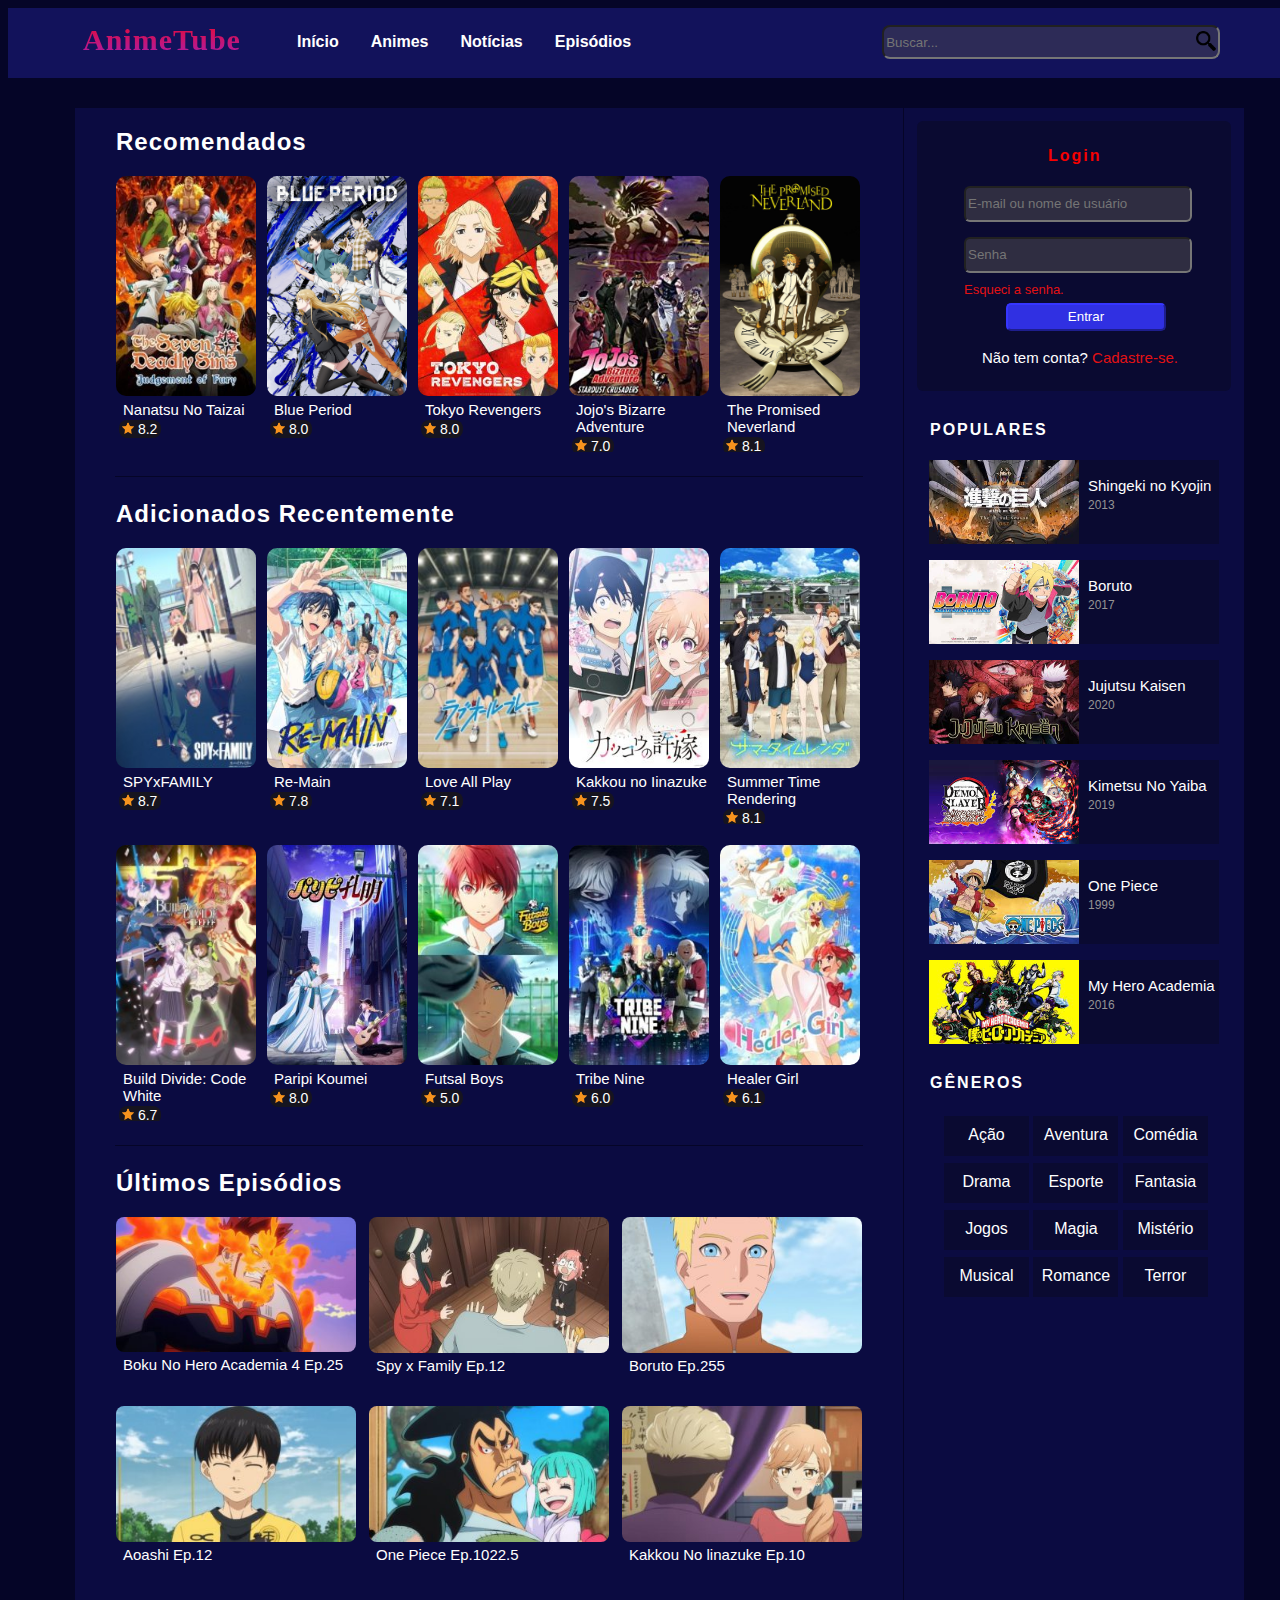
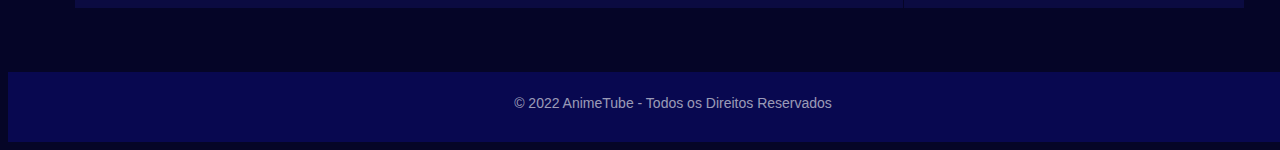
<file: web_1periodo_listas/siteprova/index.html>
<!DOCTYPE html>
<html>
<head>
    <meta charset="UTF-8">
    <title>AnimeTube</title>
    <link rel="stylesheet" href="style.css">
    <link rel="icon" href="icon.ico">
</head>
<body>
  <div id="container">
       <div class="nav">
        <a id="nomesite">AnimeTube</a>
        <a href='#'>Início</a>
           <a href='#'>Animes</a>
           <a href="#">Notícias</a>
           <a href='#'>Episódios</a>
        <form>
          <input type="text" id="busca" placeholder="Buscar..." name="busca"/>
          <input type='button' id="botaobusca"/>
          <img src="busca.png" id="iconebusca"/>
          </form>
       </div>
      
       
      <div id="content">
        
        <h2>Recomendados</h2>

        <div class='divRe'>
          <img class ='imgRedentro' src="nanatsu.jpg"/>
          <a href='#'>Nanatsu No Taizai</a>
           <div class='divstar'>
             <img class='star' src="star.png"/> 8.2
           </div>
        </div>
         
      <div class='divRe' id='divespaço'>
        <img class ='imgRedentro'src="blue.jpg"/>
        <a href='#'>Blue Period</a>
         <div class='divstar'>
           <img class='star' src="star.png"/> 8.0
         </div>
      </div>

      <div class='divRe' id='divespaço'>
        <img class ='imgRedentro'src="tokyo.jpg"/>
        <a href='#'>Tokyo Revengers</a>
         <div class='divstar'>
           <img class='star' src="star.png"/> 8.0
         </div>
      </div>

      <div class='divRe' id='divespaço'>
        <img class ='imgRedentro'src="jojo.jpg"/>
        <a href='#'>Jojo's Bizarre Adventure</a>
         <div class='divstar'>
           <img class='star' src="star.png"/> 7.0
         </div>
      </div>

      <div class='divRe' id='divespaço'>
        <img class ='imgRedentro'src="neverland.jpg"/>
        <a href='#'>The Promised Neverland</a>
         <div class='divstar'>
           <img class='star' src="star.png"/> 8.1
         </div>
      </div>

      <hr color='#050527' size=1/>

      <h2 id="add">Adicionados Recentemente</h2>

      <div class="divRe">
          <img class="imgRedentro" src="spy.jpg"/>
          <a href="#">SPYxFAMILY</a>
          <div class='divstar'>
            <img class='star' src="star.png"/> 8.7
          </div>
      </div>

      <div class="divRe" id="divespaço">
        <img class="imgRedentro" src="remain.jpg"/>
        <a href="#">Re-Main</a>
        <div class='divstar'>
          <img class='star' src="star.png"/> 7.8
        </div>
      </div>

      <div class="divRe" id="divespaço">
        <img class="imgRedentro" src="loveall.jpg"/>
        <a href="#">Love All Play</a>
        <div class='divstar'>
          <img class='star' src="star.png"/> 7.1
        </div>
      </div>

      <div class="divRe" id="divespaço">
        <img class="imgRedentro" src="kakkou.jpg"/>
        <a href="#">Kakkou no Iinazuke</a>
        <div class='divstar'>
          <img class='star' src="star.png"/> 7.5
        </div>
      </div>

      <div class="divRe" id="divespaço">
        <img class="imgRedentro" src="summer.jpg"/>
        <a href="#">Summer Time Rendering</a>
        <div class='divstar'>
          <img class='star' src="star.png"/> 8.1
        </div>
      </div>
      
      <div id="espaço" class="divRe">
        <img class="imgRedentro" src="build.jpg"/>
        <a href="#">Build Divide: Code White</a>
        <div class='divstar'>
          <img class='star' src="star.png"/> 6.7
        </div>
     </div>
      
     <div class="divRe" id="divespaço">
      <img class="imgRedentro" src="paripi.jpg"/>
      <a href="#">Paripi Koumei</a>
      <div class='divstar'>
        <img class='star' src="star.png"/> 8.0
      </div>
     </div>

     <div class="divRe" id="divespaço">
      <img class="imgRedentro" src="boys.jpg"/>
      <a href="#">Futsal Boys</a>
      <div class='divstar'>
        <img class='star' src="star.png"/> 5.0
      </div>
     </div>

     <div class="divRe" id="divespaço">
      <img class="imgRedentro" src="tribe.jpg"/>
      <a href="#">Tribe Nine</a>
      <div class='divstar'>
        <img class='star' src="star.png"/> 6.0
      </div>
    </div>

    <div class="divRe" id="divespaço">
      <img class="imgRedentro" src="healer.jpg"/>
      <a href="#">Healer Girl</a>
      <div class='divstar'>
        <img class='star' src="star.png"/> 6.1
      </div>
    </div>
    <hr color='#050527' size=1/>
    
    <h2 id="ultimoseps">Últimos Episódios</h2>
     
    <div class="episodios" >
      <img class="imgeps" src="bokuep25.jpg"/>
      <a href="#">Boku No Hero Academia 4 Ep.25</a>
    </div>

    <div class="episodios" id="divespaço">
      <img class="imgeps" src="spyep12.jpg"/>
      <a href="#">Spy x Family Ep.12</a>
    </div>

    <div class="episodios" id="divespaço">
      <img class="imgeps" src="borutoep255.jpg"/>
      <a href="#">Boruto Ep.255</a>
    </div>

    <div class="episodios">
      <img class="imgeps" src="aoashiep12.jpg"/>
      <a href="#">Aoashi Ep.12</a>
    </div>

    <div class="episodios" id="divespaço">
      <img class="imgeps" src="oneep1022.5.jpg"/>
      <a href="#">One Piece Ep.1022.5</a>
    </div>

    <div class="episodios" id="divespaço">
      <img class="imgeps" src="kakkouep10.jpg"/>
      <a href="#">Kakkou No linazuke Ep.10</a>
    </div>

    </div>
       

                     <!--divs do right-->
       <div id="right">

          <div class="login">
      
            <form>
              <fieldset method="POST">
                <h4>Login</h4>
                <input id="email" type="email" name="email" placeholder="E-mail ou nome de usuário" required/>

                <input id="password" type="password" name="password" placeholder="Senha" required/>

                <a href="#" id="esquecisenha">Esqueci a senha.</a>

                <input type="button" id='buttonlogin' value="Entrar"/>
                <p>Não tem conta? <a href='#' id="cadastro">Cadastre-se.</a></p>
                
              </fieldset>
            </form>

          </div>


          <h4>POPULARES</h4>

          <div id="divimg" class="divimagem">
            
           <img src="attack.jpg" class='img'/>
             <div class='poptxt'>
               <a href="#">Shingeki no Kyojin </a>
               <p class="anos">2013</p>
             </div>
          </div>

          <div id="divimg2" class="divimagem">

            <img src="boruto.jpg"class='img'/>
            <div class="poptxt">
            <a href="#">Boruto </a>
            <p class="anos">2017</p>
            </div>
          </div>

          <div id="divimg3" class="divimagem">
            
            <img src="jujutsu.jpg" class='img'/>
              <div class='poptxt'>
                <a href="#">Jujutsu Kaisen </a>
                <p class="anos">2020</p>
              </div>
           </div>

          <div id="divimg4" class="divimagem">
            
            <img src="kimetsu.jpg" class='img'/>
              <div class='poptxt'>
                <a href="#">Kimetsu No Yaiba </a>
                <p class="anos">2019</p>
              </div>
           </div>

           <div id="divimg5" class="divimagem">
            
            <img src="one.jpg" class='img'/>
              <div class='poptxt'>
                <a href="#">One Piece </a>
                <p class="anos">1999</p>
              </div>
           </div>

           <div id="divimg6" class="divimagem">
            
            <img src="boku.jpg" class='img'/>
              <div class='poptxt'>
                <a href="#">My Hero Academia</a>
                <p class="anos">2016</p>
              </div>
           </div>

           <h4>GÊNEROS</h4>

           <div id="ação" class="divgeneros">
            <a href="#">Ação</a>
           </div>

           <div class="divgeneros">
            <a href="#">Aventura</a>
           </div>

           <div class="divgeneros">
            <a href="#">Comédia</a>
           </div>

           <div id="drama" class="divgeneros">
            <a href="#">Drama</a>
           </div>

           <div  class="divgeneros">
            <a href="#">Esporte</a>
           </div>

           <div  class="divgeneros">
            <a href="#">Fantasia</a>
           </div>

           <div id="jogos" class="divgeneros">
            <a href="#">Jogos</a>
           </div>

           <div  class="divgeneros">
            <a href="#">Magia</a>
           </div>

           <div  class="divgeneros">
            <a href="#">Mistério</a>
           </div>

           <div id="musical" class="divgeneros">
            <a href="#">Musical</a>
           </div>

           <div  class="divgeneros">
            <a href="#">Romance</a>
           </div>

           <div  class="divgeneros">
            <a href="#">Terror</a>
           </div>

       
        </div>

    <div id="footer">
     <p> © 2022 AnimeTube - Todos os Direitos Reservados </p>
    </div>
    </div>
</body>
</html>
</file>
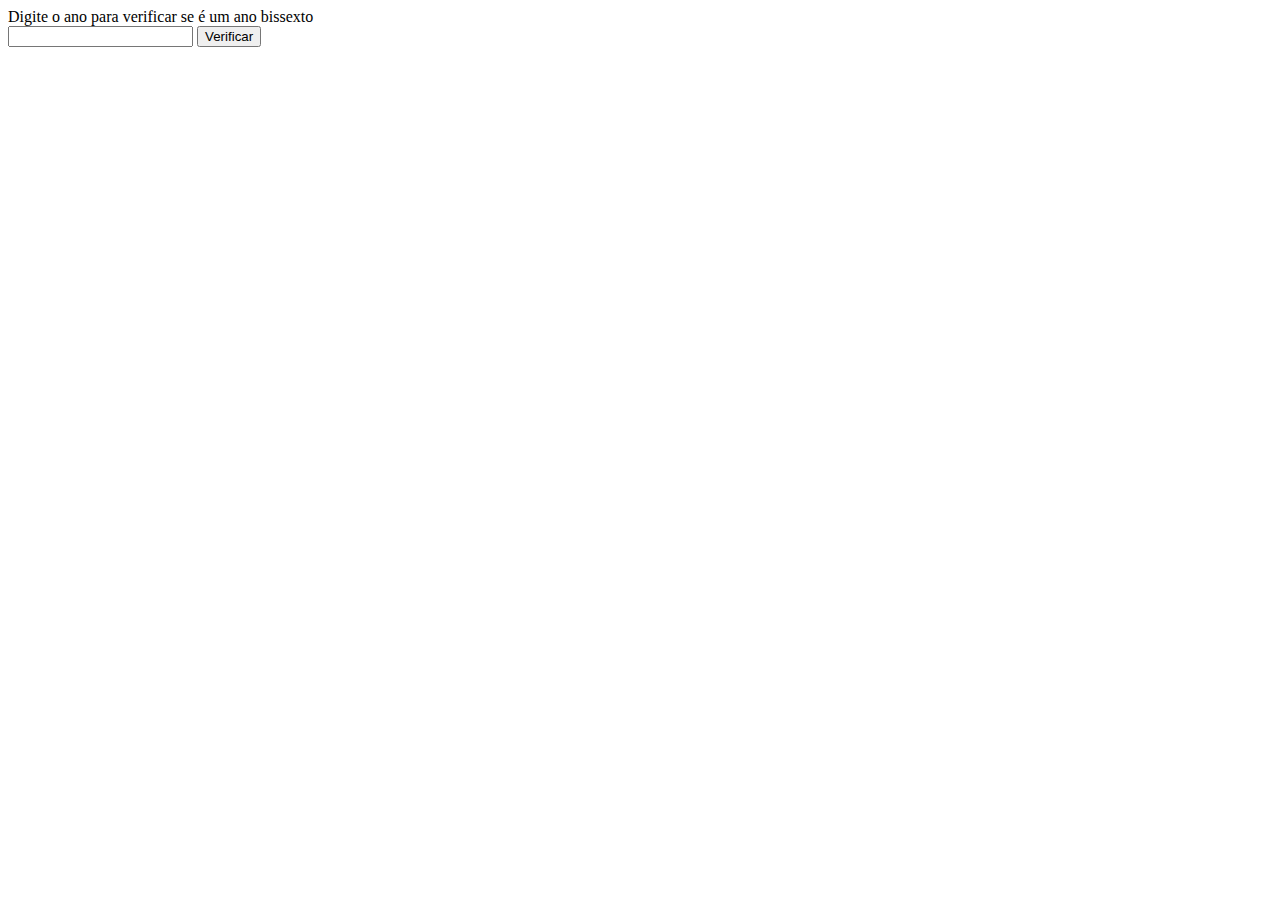
<file: Web_2periodo_exercicios/exercicio_aula8/index.html>
<!DOCTYPE html>
<html lang="pt-br">
<head>
    <meta charset="UTF-8">
    <meta http-equiv="X-UA-Compatible" content="IE=edge">
    <meta name="viewport" content="width=device-width, initial-scale=1.0">
    <title>Document</title>
</head>
<body>
    <!--QUESTAO 4  -->

    <!-- <div>
    <input class="numero"/> 
    <button class="btn-calcular" type="button" onclick="calcularQuadrada()">Calcular</button>
    <p id="resposta"></p>
    </div> -->

    <!-- QUESTAO 5 -->

    <!-- <div>
        Digite os valores para verificar se é um triângulo<br> 
        <input id="lado1"/>
        <input id="lado2"/>
        <input id="lado3"/>
        <button onclick="verificarTriangulo()" type="button">Verificar</button>
        <br>
        <div id="resp"></div>
    </div> -->

    <!-- QUESTÃO 6 -->

    <div>
        Digite o ano para verificar se é um ano bissexto<br>
        <input id="ano"/>
        <button onclick="verificarAno()" type="button">Verificar</button><br>
        <div id="resp"></div>
    </div>



    <script src="script.js"></script>
</body>
</html>
</file>
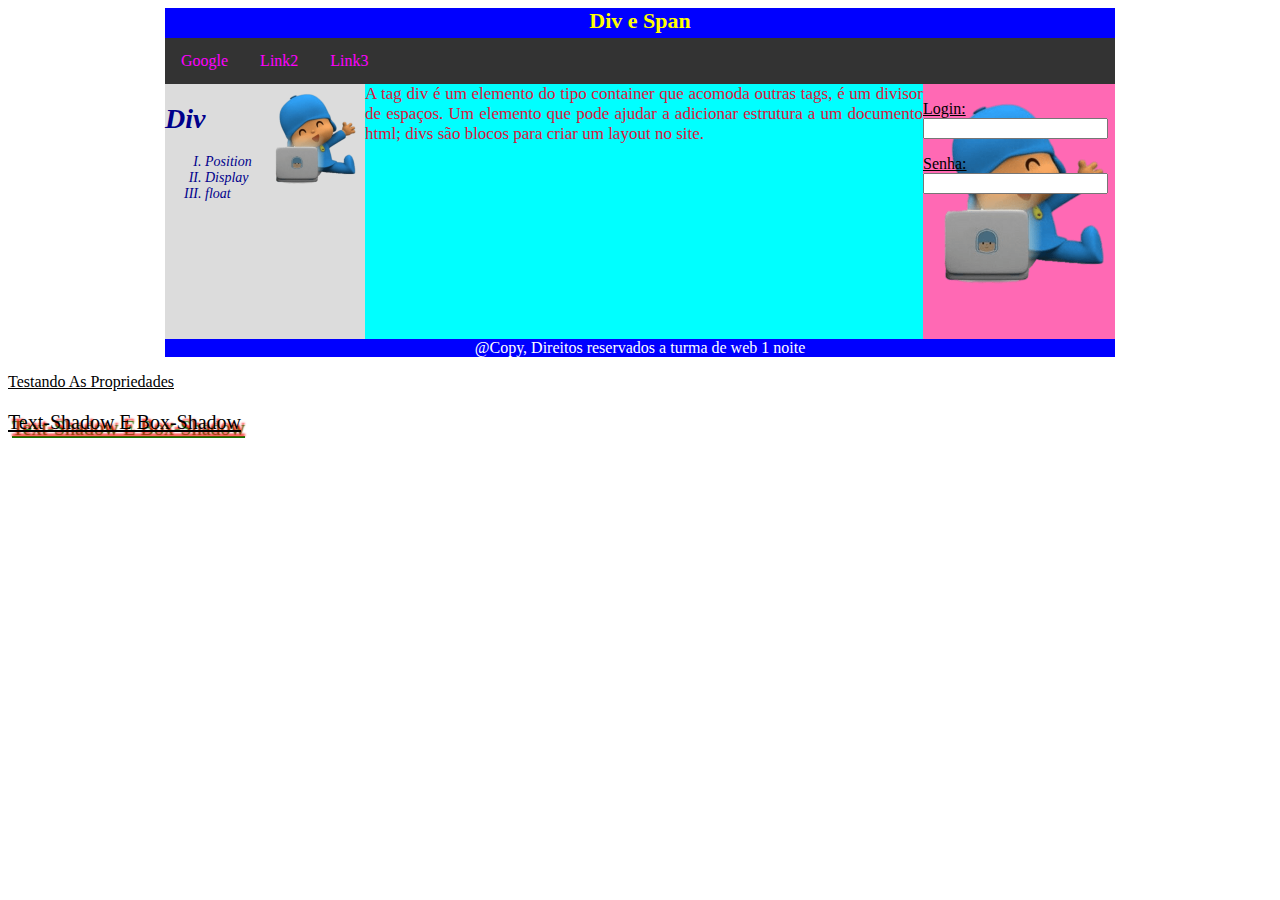
<file: web_1periodo_listas/aula 8 20-05/aula8.html>
<!DOCTYPE html>
<html>

<head>
    <meta charset="UTF-8">
    <title>DIV</title>
    <link rel="stylesheet" href="aula8.css">
</head>

<body>

    <div id="container">

        <div id="header">Div e Span</div>

        <div class="nav">
            <a href="https://www.google.com.br/"target='_blank'>Google</a>
            <a href="#">Link2</a>
            <a href="#">Link3</a>
        </div>

      <div id="left">
        <h1>Div</h1>
          <ol type="I">
              <li>Position</li>
              <li>Display</li>
              <li>float</li>
          </ol>
      </div>

      <div id="content">
        A tag div é um elemento do tipo container que acomoda outras tags, é um divisor de espaços. Um elemento que pode ajudar a adicionar estrutura a um documento html; divs são blocos para criar um layout no site.
      </div>

      <div id="right">
        <form>
            <p>Login:<input type='text'/></p>
            <p>Senha:<input type='password'/></p>
        </form>
      </div>

      <div id="footer">@Copy, Direitos reservados a turma de web 1 noite</div>  

    </div>

    <p> testando as propriedades</p>

    <p id="a">Text-Shadow e box-shadow</p>
</body>
</html>
</file>
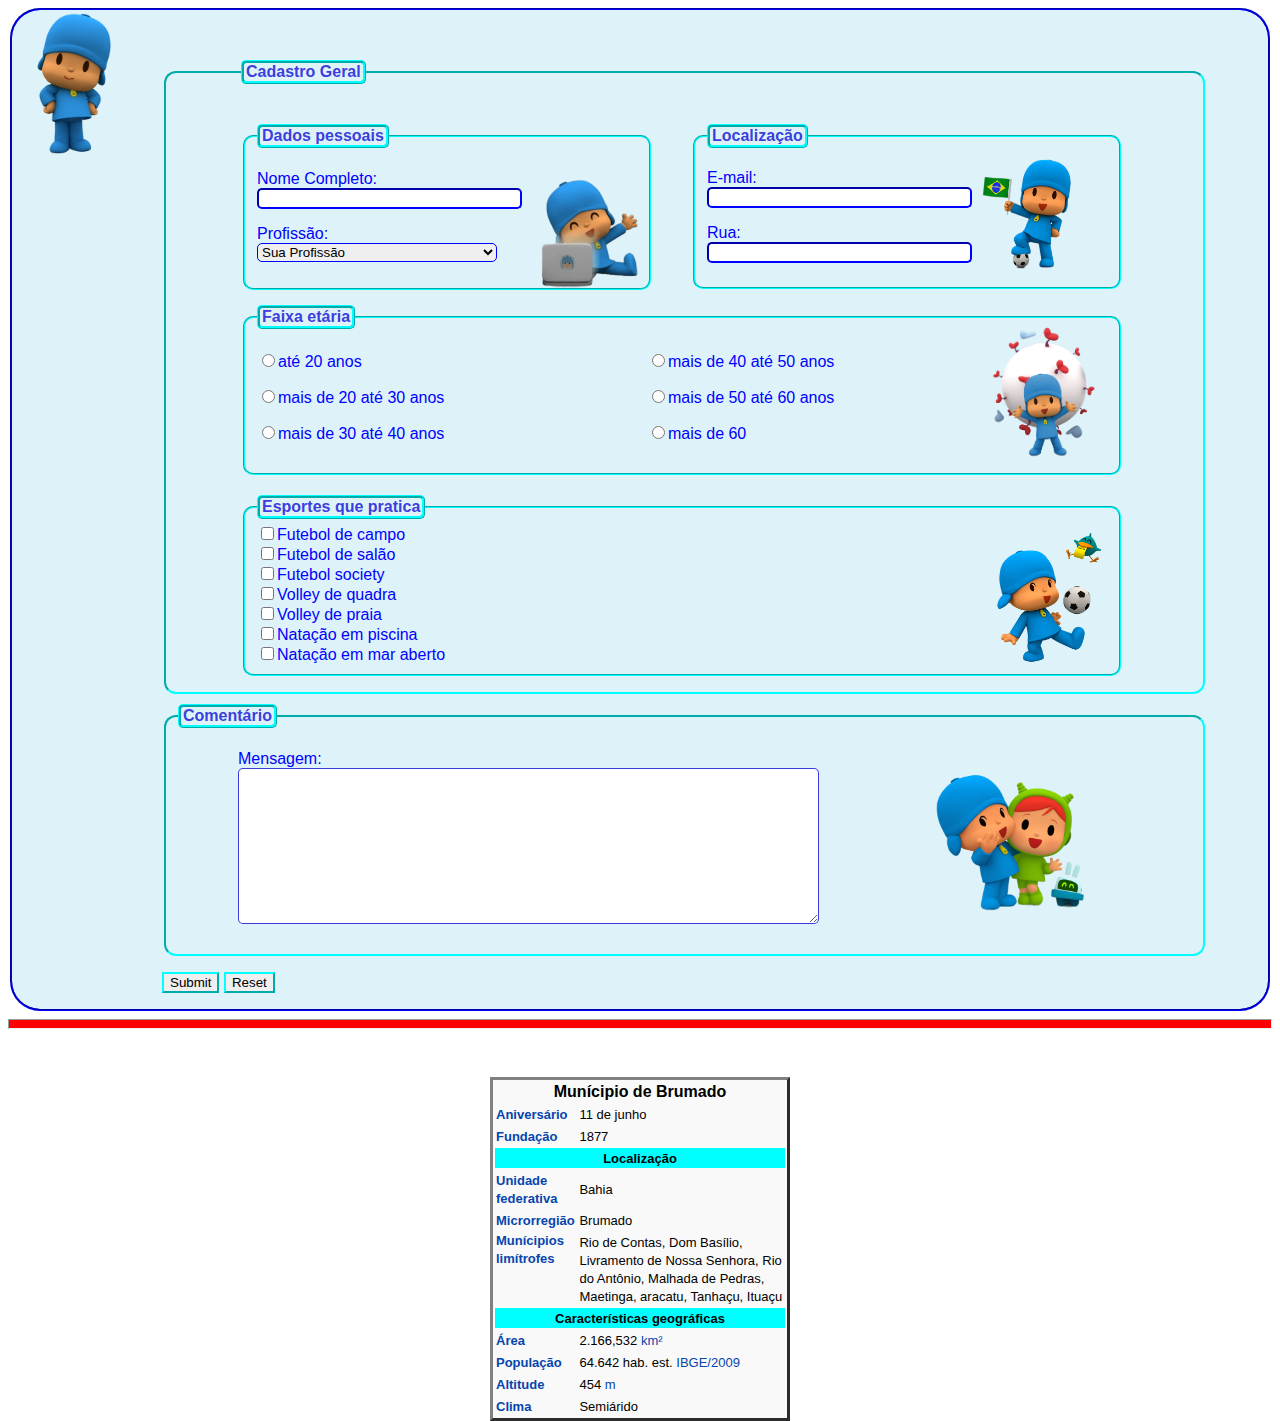
<file: web_1periodo_listas/lista3/lista3.html>
<!DOCTYPE html>
<html>
    <head>
        <meta charset="UTF-8">
        <title>Lista 3-Questão 1</title>
        <link rel="stylesheet" href="lista3.css">
    </head>
    <body>
        <!--QUESTÃO 1-->
       <form method="POST">
            <fieldset id="field1">
            <fieldset id="geral">
                <legend> Cadastro Geral </legend>
            <fieldset id="dados">
                <legend> Dados pessoais </legend>
                <p>Nome Completo: <br><input class='inputs'type='text' size=30%/></p>
                <p>Profissão:<br>
                     <select class='inputs'>
                         <option>Sua Profissão </option>
                         <option>Médico </option>
                         <option>Engenheiro </option>
                     </select></p>
            </fieldset>
            <fieldset id="local">
                <legend> Localização </legend>
                <p>E-mail: <br> <input class='inputs'type='email' size=30%/></p>
                <p>Rua: <br> <input class='inputs'type='text'size=30%/></p>
            </fieldset>
            <fieldset id="faixa">
                <legend>Faixa etária </legend>
                <p><input type='radio'name='idade'/>até 20 anos</p>
                <p><input type='radio'name='idade'/>mais de 20 até 30 anos</p>
                <p><input type='radio'name='idade'/>mais de 30 até 40 anos</p>
                <div id="idades">
                <p><input type='radio'name='idade'/>mais de 40 até 50 anos</p>
                <p><input type='radio'name='idade'/>mais de 50 até 60 anos</p>
                <p><input type='radio'name='idade'/>mais de 60</p></div>
            </fieldset>
            <fieldset id="esportes">
                <legend> Esportes que pratica </legend>
                <input type='checkbox'/>Futebol de campo <br>
                <input type='checkbox'/>Futebol de salão <br>
                <input type='checkbox'/>Futebol society <br>
                <input type='checkbox'/>Volley de quadra <br>
                <input type='checkbox'/>Volley de praia <br>
                <input type='checkbox'/>Natação em piscina <br>
                <input type='checkbox'/>Natação em mar aberto
            </fieldset>
            </fieldset>
            <fieldset id="comentario">
                <legend>Comentário </legend>
                <p id="msg">Mensagem: <br> <textarea cols=70 rows=10></textarea></p>
            </fieldset>
            <p><input class='botoes'type="submit"/>
            <input class='botoes' type="reset"/></p>
            </fieldset>
        </form> 


        <hr size=10/>
        <!--QUESTÃO 2-->

        <table align='center' border="3">
         <tr>
             <th colspan="2"><font size=3>Munícipio de Brumado</font></th>
         </tr>
         <tr>
             <td class="azul"><font size="2">Aniversário</font></td>
             <td><font size="2">11 de junho</font></td>
         </tr>
         <tr>
             <td class="azul"><font size='2'>Fundação</font></td>
             <td><font size='2'>1877</font></td>
         </tr>
         <tr>
             <th colspan="2" class="bg"><font size="2">Localização</th>
         </tr>
         <tr>
             <td class="azul"><font size="2">Unidade<br> federativa</td>
             <td><font size="2">Bahia</td>
         </tr>
         <tr>
             <td class="azul"><font size="2">Microrregião</td>
             <td><font size="2">Brumado</td>
         </tr>
         <tr>
             <td class="azul" id="limitrofe"><font size="2">Munícipios<br> limítrofes</td>
             <td><font size="2">Rio de Contas, Dom Basílio,<br>Livramento de Nossa Senhora, Rio<br>do Antônio, Malhada de Pedras,<br>Maetinga, aracatu, Tanhaçu, Ituaçu</td>
         </tr>
         <tr>
             <th colspan="2" class="bg"><font size="2">Características geográficas</th>
         </tr>
         <tr>
             <td class="azul"><font size="2">Área</td>
             <td><font size="2">2.166,532 <font color='#0645AD'>km²</font></td>
         </tr>
         <tr>
             <td class="azul"><font size="2">População</td>
             <td><font size="2">64.642 hab. est. <font color='#0645AD'>IBGE/2009</font></td>
         </tr>
         <tr>
             <td class="azul"><font size="2">Altitude</td>
             <td><font size="2">454 <font color='#0645AD'>m</font></td>
         </tr>
         <tr>
             <td class="azul"><font size="2">Clima</td>
             <td><font size="2">Semiárido</td>
         </tr>
        </table>
    </body>
</html>
</file>
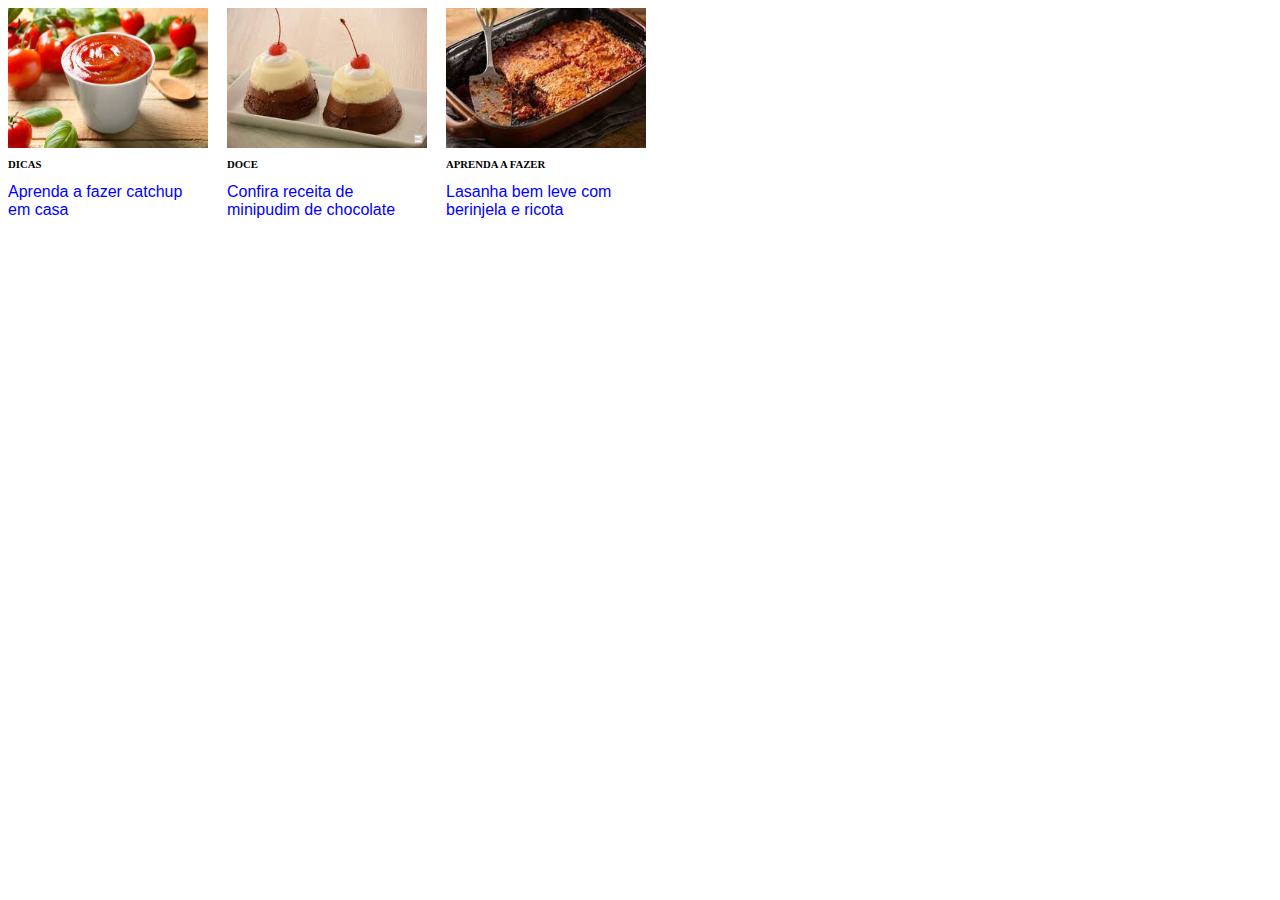
<file: web_1periodo_listas/revisao1/revisao1.html>
<!DOCTYPE html>
<head>
    <meta charset="UTF-8">
    <title>Revisão 1</title>
    <link rel="stylesheet" href="revisao1.css">
</head>
<body>
 <!-- <h2>QUESTÃO 1</h2>

    <div class="nav">

       <div class="itensmenu"><a href="#">NOTÍCIAS</a></div> 
        <div class="itensmenu"><a href="#">ESPORTES</a></div>
        <div class="itensmenu"><a href="#">DIVERSÃO</a></div>
        <div class="itensmenu"><a href="#">VIDA E ESTILO</a></div>
        <div class="itensmenu"><a href="#">TERRA TV</a></div>
        <div class="itensmenu"><a href="#">SONORA</a></div>
        <div class="itensmenu"><a href="#">OFERTAS</a></div>

    </div>

    <br><br><br>

    <hr color='blue'/>

    <h2>QUESTÃO 2</h2>

    <div id="menu">

        <div class="opcoes">
            <div class="imgmenu"><img src="celular.png"/></div>
            <a href='#'>Sobre nós</a>
        </div>

        <div class="opcoes">
            <div class="imgmenu"><img src="ideias.png"/></div>
            <a href='#'>Ideias</a>
        </div>

        <div class="opcoes">
            <div class="imgmenu"><img src="servicos.png"/></div>
            <a href='#'>Serviços</a>
        </div>

        <div class="opcoes">
            <div class="imgmenu"><img src="marketing.png"/></div>
            <a href='#'>Marketing</a>
        </div>           
    </div>

    <br><br><br>

    <hr color='blue'/>

    <h2>QUESTÃO 3</h2>

    <p>Resposta: b) head</p>

    <br><br><br>

    <hr color='blue'/>

    <h2>QUESTÃO 4</h2>

    <div id="left_top">Esquerda em cima</div>
    <div id="left_down">Esquerda em baixo</div>
    <div id="right_top">Direita em cima</div>
    <div id="right_down">Direita em baixo</div>

    <hr color='blue'/>

    <h2>QUESTÃO 6</h2>-->

    <div id="ketchup" class="divs">
        <img src="ketchup.jpg" class="img"/>
        <h6 class="chave">DICAS</h6>
        <a href="#"> Aprenda a fazer catchup em casa</a>
    </div>

    <div id="pudim" class="divs" >
        <img src="pudim.jpg" class="img"/>
        <h6 class="chave">DOCE</h5>
        <a href="#"> Confira receita de minipudim de chocolate</a>
    </div>

    <div id="lasanha" class="divs">
        <img src="lasanha.jpg" class="img"/>
        <h6 class="chave">APRENDA A FAZER</h6>
        <a href="#"> Lasanha bem leve com berinjela e ricota</a>
    </div>
   



</body>
</html>
</file>
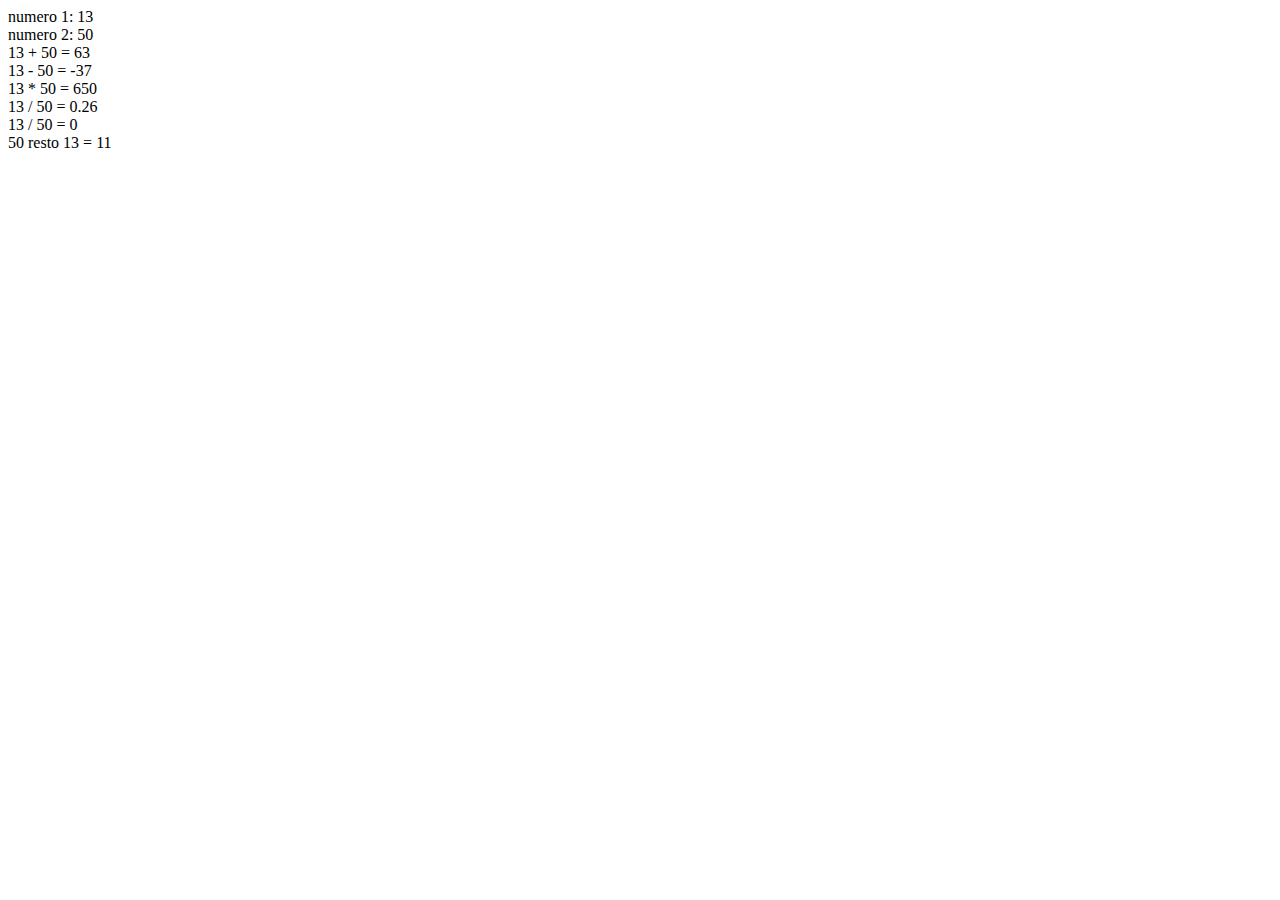
<file: Web_2periodo_exercicios/exercicios_aula1/exercicio1.html>
<!DOCTYPE html>
<html lang="en">

<head>
    <meta charset="UTF-8">
    <title>Document</title>
</head>

<body>

    <script>
    //  1. Escreva um programa que imprima 2 números de sua escolha e que depois imprima a soma, a subtração, multiplicação, divisão, divisão inteira, o resto da divisão do maior pelo menor e coloque na mensagem a palavra resto ao invés de símbolo %.

    function pulaLinha(){
        document.write("<br>");
    }
    var num1 = 13;
    var num2 = 50;

    document.write("numero 1: " + num1);
    pulaLinha();
    document.write("numero 2: " + num2);
    pulaLinha();
    document.write(num1 + " + "+ num2 + " = " + (num1+num2));
    pulaLinha();
    document.write(num1 + " - "+ num2 + " = " + (num1-num2));
    pulaLinha();
    document.write(num1 + " * "+ num2 + " = " + (num1*num2));
    pulaLinha();
    document.write(num1 + " / "+ num2 + " = " + (num1/num2));
    pulaLinha();
    document.write(num1 + " / "+ num2 + " = " + parseInt(num1/num2));
    pulaLinha();
    document.write(num2 + " resto "+ num1 + " = " + (num2 % num1));
    </script>
</body>

</html>
</file>
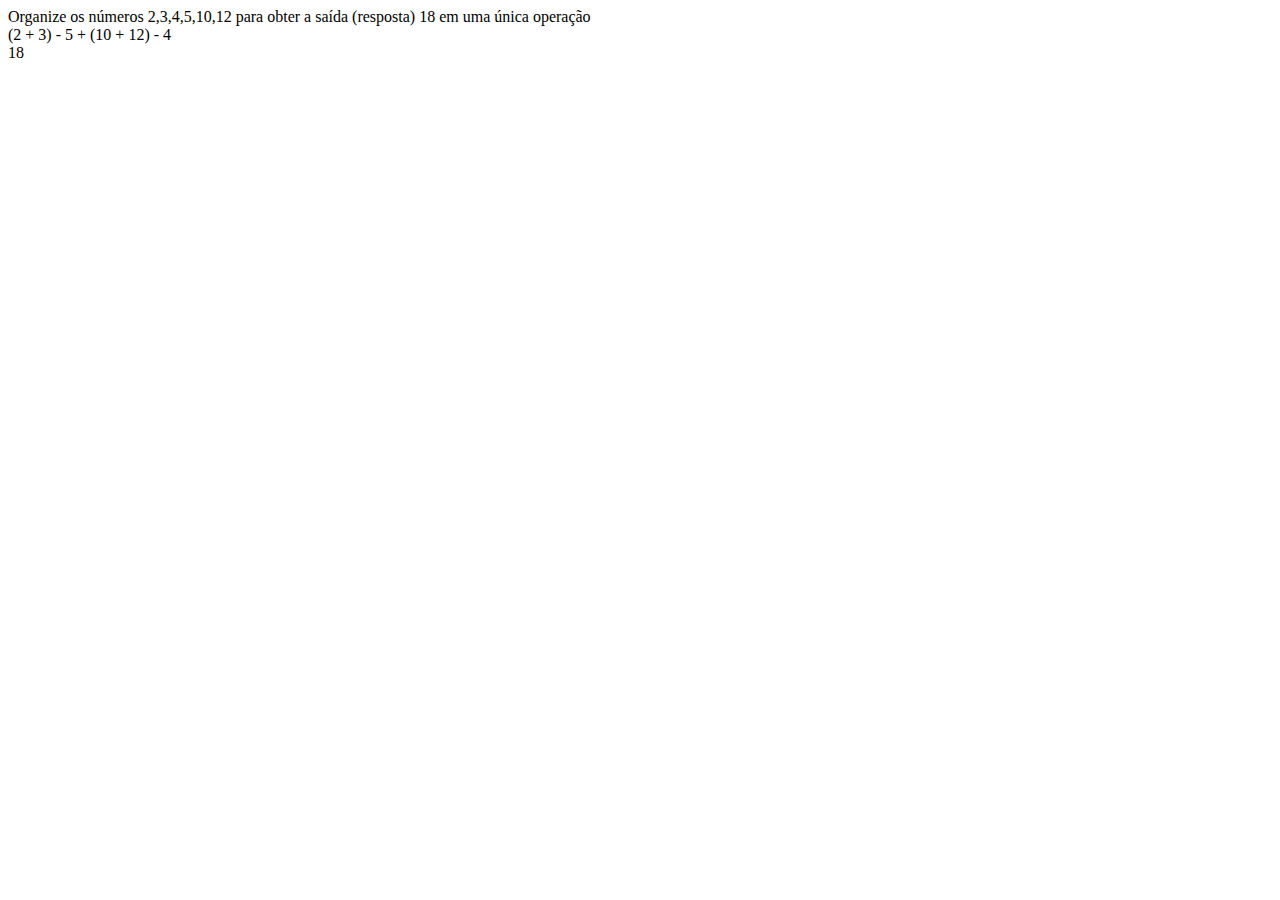
<file: Web_2periodo_exercicios/exercicios_aula1/exercicio4.html>
<html>
<head>
    <meta charset="UTF-8">
    <title>Exercicio 4</title>
</head>
<body>

    <script>
        // Organize os números 2,3,4,5,10,12 para obter a saída (resposta) 18 em uma única operação

        var resposta = (2 + 3) - 5  + (10 + 12) - 4;

        document.write("Organize os números 2,3,4,5,10,12 para obter a saída (resposta) 18 em uma única operação<br>");
        document.write("(2 + 3) - 5  + (10 + 12) - 4 <br>");
        document.write(resposta);

    </script>

</body>
</html>
</file>
<file: web_1periodo_listas/siteprova/style.css>
body{
    background-color: #050527;
}

#container{
    width:100%;
    margin:auto;
}
/*-----------------navegação-----------------------*/
.nav{
    background-color:#12125b ;
    overflow: hidden;
    height:70px;
    width:1330px;
}

.nav a{
    float: left;
    color:white;
    padding: 25px 16px;
    font-family: helvetica ;
    font-weight: bold;
    text-decoration:none;
}

.nav a:hover{
    color:red;
}
#nomesite{
    font-size: 30px;
    padding: 15px;
    margin-left: 60px;
    margin-right: 25px;
    font-family:tahoma;
    letter-spacing: 1px;
    background-image: linear-gradient(#ff0000, #a62cf8d9);
    background-clip: text;
    -webkit-background-clip: text;
    color: transparent;
}
#busca {
    margin-left: 235px;
    margin-top:17px;
    height: 28px;
    width:330px;
    background-color: #56525267;
    border-radius: 8px;
}

#botaobusca{
    width:25px;
    height:32px;
    position:relative;
    right:30px;
    top:11px;
    background-color: transparent;
    border:none;
}
#botaobusca:hover, #iconebusca:hover{
    cursor:pointer;
}
#iconebusca{
    width:20px;
    position: relative;
    right:57px;
    top:4px;
}
#content{
    width:828px;
    height:1500px;
    display:inline-block;
    background-color:#0b0b41;
    overflow:hidden;
    margin-top: 30px;
    margin-left: 67px;
}

#right{
    float:right;
    width:340px;
    height:1500px;
    background-color: #0b0b41;
    color:white;
    font-family:arial;
    position:absolute;
    top:108px;
    left:904px;

}

#footer{
    height:70px;
    background-color: #0a0a58d6;
    margin-top: 60px;
    color:rgba(255, 255, 255, 0.599);
    width:1330px;
}
#footer p{
    font-family: arial;
    text-align: center;
    top:23px;
    font-size: 14px;
    position: relative;
}
/*--------------------Recomendados e etc---------------*/
h2{
    letter-spacing: 1px;
    margin-left:41px;
    font-family: arial;
    color:white;
}
#add{
    margin-top:35px;
}
hr{
  position:relative;
  top:12px;
  width:90%;
}
.divRe{
    width:140px;
    height:276px;
    overflow:hidden;
    font-family:arial;
    font-size:15px;
    transition:transform 0.3s;
    margin-left: 41px;
    display:inline-block
}
.imgRedentro{
    width:140px;
    height:220px;
    border-radius: 10px;
}
.divRe a{
    display: block;
    margin-top:2px;
    margin-left: 7px;
    color:white;
    text-decoration:none;
}
.divRe a:hover{
    color:yellow;

}
.divRe:hover{
    transform: scale(1.1);
}
.star{
    width:12px;
    height:12px;
    margin-left: 3px;
    margin-top: 2px;
}
.divstar{
    background-color: #1a1717c9;
    overflow: hidden;
    width:42px;
    height:18px;
    border-radius: 8px;
    margin-left:3px;
    margin-top:2px;;
    color:white;
    font-size: 14px;
}
#divespaço{
    margin-left:7px;
}
#espaço{
    margin-top: 17px;
}
#ultimoseps{
    margin-top: 35px;
}
.episodios {
    width:240px;
    margin-left: 41px;
    font-size:15px;
    overflow: hidden;
    transition:transform 0.3s;
    display:inline-block;
    margin-right:2px;
    height:185px;
}
.episodios:hover{
    transform: scale(1.1);
}
.episodios img{
    width:240px;
    border-radius: 8px;
}
.episodios a{
    text-decoration: none;
    color: white;
    font-family: arial;
    margin-left: 7px;
}
.episodios a:hover{
    color:yellow;
}

/*--------------------POPULARES-----------------*/
.img{
    width:150px;
}
.divimagem{
    margin-left:25px;
    width:290px;
    height:84px;
    background-color: #0a0a31;
    overflow: hidden;
    margin-top:16px;
}
.divimagem:hover{
    transition:transform 0.2s;
    transform: scale(1.1);
}

#divimg:hover,#divimg2:hover,#divimg3:hover, #divimg4:hover,#divimg5:hover,#divimg6:hover{
    background-color:#1f1e1e;
}

.poptxt{
    margin-top:17px;
    width:131px;
    height: 90%;
  /* background-color: green;*/
    float:right;
    overflow:hidden;
}
.poptxt a{
    color:white;
    text-decoration: none;
    font-size: 15px;
    
}
.poptxt a:hover{
    color:yellow
}
h4{
    letter-spacing: 2px;
    margin-left:26px;
    margin-top:30px;
}
.anos{
     font-size: 12px;
     color:#959494;
     display:block;
     margin-top: 3px;
}

/*------------------GENEROS-----------------*/

.divgeneros{
    background-color: #0a0a31;
    width: 85px;
    height:30px;
    overflow: hidden;
    margin-top:3px;
    display:inline-block;
    text-align:center;
    padding-top:10px;
}

.divgeneros a{
    text-decoration: none;
    color:white;
}
.divgeneros a:hover{
    color: yellow;
}
#ação,#drama,#jogos,#musical{
    margin-left:40px;
}

/*-------------------Formulario---------------*/
.login h4{
    margin-left: 119px;
    margin-top:20px;
    font-family:sans-serif;
    color:#f60000
}

fieldset {
    border: none;
    background-color: #0a0a31;
    border-radius: 6px;
    width:290px;
    margin: 13px;
}
#email, #password {
    width:220px;
    margin-left: 35px;
    margin-bottom: 15px;
    border-radius: 6px;
    height: 30px;
    background-color: #5652527c;
}
#esquecisenha, #cadastro {
    text-decoration: none;
    color:#f31212f4;
}
#buttonlogin{
    margin-left: 77px;
    height:28px;
    width:160px;
    border-radius:5px;
    border-color:#3030e2;
    background-color: #3030e2;
    position: relative;
    bottom: 3px;
}
#esquecisenha{
    margin-left: 35px;
    font-size: 13px;
    position: relative;
    bottom: 8px;
}
.login p{
    margin-left: 53px;
    font-size:15px
}
input{
    color:white;
    font-family: helvetica;
}
#buttonlogin:hover{
    background-color: rgba(11, 87, 153, 0.686);
    cursor:pointer;
    border:none;
}
</file>
<file: web_1periodo_listas/aula 8 20-05/aula8.css>
#container{
    width:950px;
    margin: 0px auto;
}
#header{
    height:30px;
    background-color:blue;
    font-family:cursive;
    font-size:22px;
    text-align:center;
    color:yellow;
    font-weight:bold;
}
.nav{
    background-color:#333;
    overflow:hidden;
}
.nav a{
    float:left;
    color:#FF00FF;
    text-align:center;
    padding:14px 16px;
    text-decoration:none;
}
.nav a:hover{
    background-color:#DDD;
    color:red;
}
#left{
    float:left;
    width:200px;
    height:255px;
    background-image:url('pgg.png');
    background-repeat:no-repeat;
    background-size:100px;
    background-color:gainsboro;
    color:darkblue;
    font-family:verdana;
    font-size:14px;
    font-style:italic;
    background-position:top right;
}
#content{
    width:558px;
    height:255px;
    color:crimson;
    font-family:Verdana;
    font-size:17px;
    background-color:aqua;
    display:inline-block;
    text-align:justify;
}
#right{
    float:right;
    width:192px;
    height:255px;
    background-color:hotpink;
    background-image:url('pgg.png');
    background-size:200px;
    background-repeat:no-repeat;
}
#footer{
    text-align:center;
    background-color:blue;
    color:white;
    font-family:cursive;
    font-size:16px;
}
p{
    text-decoration:underline;
    text-transform:capitalize;
}
#a{
    text-shadow: 4px 4px 2px red, 4px 6px 1px green;
    font-size:20px;

}
</file>
<file: web_1periodo_listas/lista3/lista3.css>
/*QUESTÃO 1*/

#field1{
    border-color:blue;
    background-color: hsla(192, 85%, 44%, 0.137);
    padding-left:150px;
    padding-top:50px;
    background-image:url('pocoyo.png');
    background-repeat: no-repeat;
    background-size: 120px;
    border-radius:30px;
    color:blue;
}
fieldset{
    border-color:aqua;
}
legend{
    border-style:ridge;
    border-color: aqua;
    border-radius:5px;
    font-family: Arial;
    font-weight:bold;
    color: rgba(37, 37, 218, 0.896);
}
#geral{
    padding-top:40px;
    padding-left:75px;
    width:950px;
    height:580px;
    border-style:inset;
    border-radius:12px;
   
}
#dados{
    width:380px;
    position: relative;
    background-image:url('pgg.png');
    background-repeat:no-repeat;
    background-position: right bottom;
    background-size:120px;
    border-radius:10px;
   
}
#local{
    width:400px;
    position: relative;
    left:450px;
    bottom: 166px;
    height:146px;
    background-image:url('local.png');
    background-repeat: no-repeat;
    background-position: right bottom;
    background-size:180px;
    border-radius:10px;

}
#faixa{
     position: relative;
     bottom: 150px;
     width: 850px;
     background-image:url('plocal.png');
     background-repeat: no-repeat;
     background-position: right ;
     background-size:150px;
     border-radius:10px;
     height:150px;
}
#idades{
     position:relative;
     bottom:108px;
     left:390px;
}
#esportes{
     position: relative;
     bottom: 130px;
     width: 850px;
     background-image:url('esport.png');
     background-repeat: no-repeat;
     background-position: right;
     background-size: 130px;
     border-radius:10px
}
#comentario{
    position:relative;
    top:10px;
    width:1013px;
    border-style:inset;
    border-radius:12px;
    background-image:url('pcoment.png');
    background-repeat:no-repeat;
    background-position:770px;
    background-size:150px;
    
}
.botoes{
    border-color:aqua;
    position:relative;
    top:10px;
}
select{
    width:240px;
}
#msg{
    position:relative;
    left: 60px
}
textarea{
    border-radius:5px;
    border-color: rgba(37, 37, 218, 0.896);
}
.inputs{
    border-color:blue;
    border-radius:5px;
}
body{
    font-family:arial;
}

hr{
    background-color:red;
}
/*QUESTÃO 2*/

table{
    position:relative;
    top:40px;
    width:300px;
    font-family:arial;
    background-color:#F9F9F9;
}
.azul{
    color:#0645AD;
    font-weight:bold;
}
.bg{
    background-color:cyan;
}
td{
    border:0;
}
th{
    border:0;
}
#limitrofe{
    position:relative;
    bottom:20px;
}
</file>
<file: web_1periodo_listas/revisao1/revisao1.css>
h2{
    font-family: arial;
}

/*-----------------QUESTAO 1-----------*/

.nav{
    margin-left: 14%;
}

.itensmenu{
    background-color: #808080;
    float:left;
    width:120px;
    text-align: center;
    padding: 3px 9px;
    margin-left:1px;
    overflow: hidden;
}

.itensmenu:hover{
    background-color: #007FFF;
}

.itensmenu a{
    text-decoration: none;
    font-weight: bold;
    font-family: calibri;
    color:white;
}

.itensmenu a:hover{
    color:gray;
}

/*--------------------QUESTAO 2---------------*/
#menu{
    margin-left:60px;
}
.opcoes{
    background-color:rgb(204,204,204);
    width:180px;
    height:45px;
    overflow: hidden;
    margin-bottom:3px;
}

.opcoes a{
    text-decoration: none;
    font-family:calibri;
    font-size:20px;
    position:relative;
    left:23px;
    top:9px;
    color:white;
}
.opcoes:hover{
    background-color:rgb(224,27,106) ;
}
.imgmenu{
    background-color: rgb(224,27,106);
    width:50px;
    height:45px;
    float:left;
}
.imgmenu img{
    width:22px;
    padding:10px 14px;
}

/*--------------QUESTAO 4---------------*/

#left_top{
    width:150px;
    height:150px;
    background-color: red;
    float:left;
}

#left_down{
    float:left;
    width:150px;
    height:150px;
    background-color: green;
    position:relative;
    top:491px;
    right:152px;
}

#right_top{
    float:right;
    width:150px;
    height:150px;
    background-color: yellow;
}

#right_down{
    float:right;
    width:150px;
    height:150px;
    background-color: blue;
    position:relative;
    top:491px;
    left:152px
}

/*-----------questao 5-----------*/
.divs{
    width:200px;
    display: inline-block;
    margin-right: 15px;
}
.divs a{
    text-decoration: none;
    font-family: arial;
    color: blue;
    position: relative;
    bottom:12px;
}

.img{
    width:200px;
    height: 140px;
}
.chave{
    font-family: verdana;
    font-weight: bold;
    margin-top: 6px;
}
</file>
